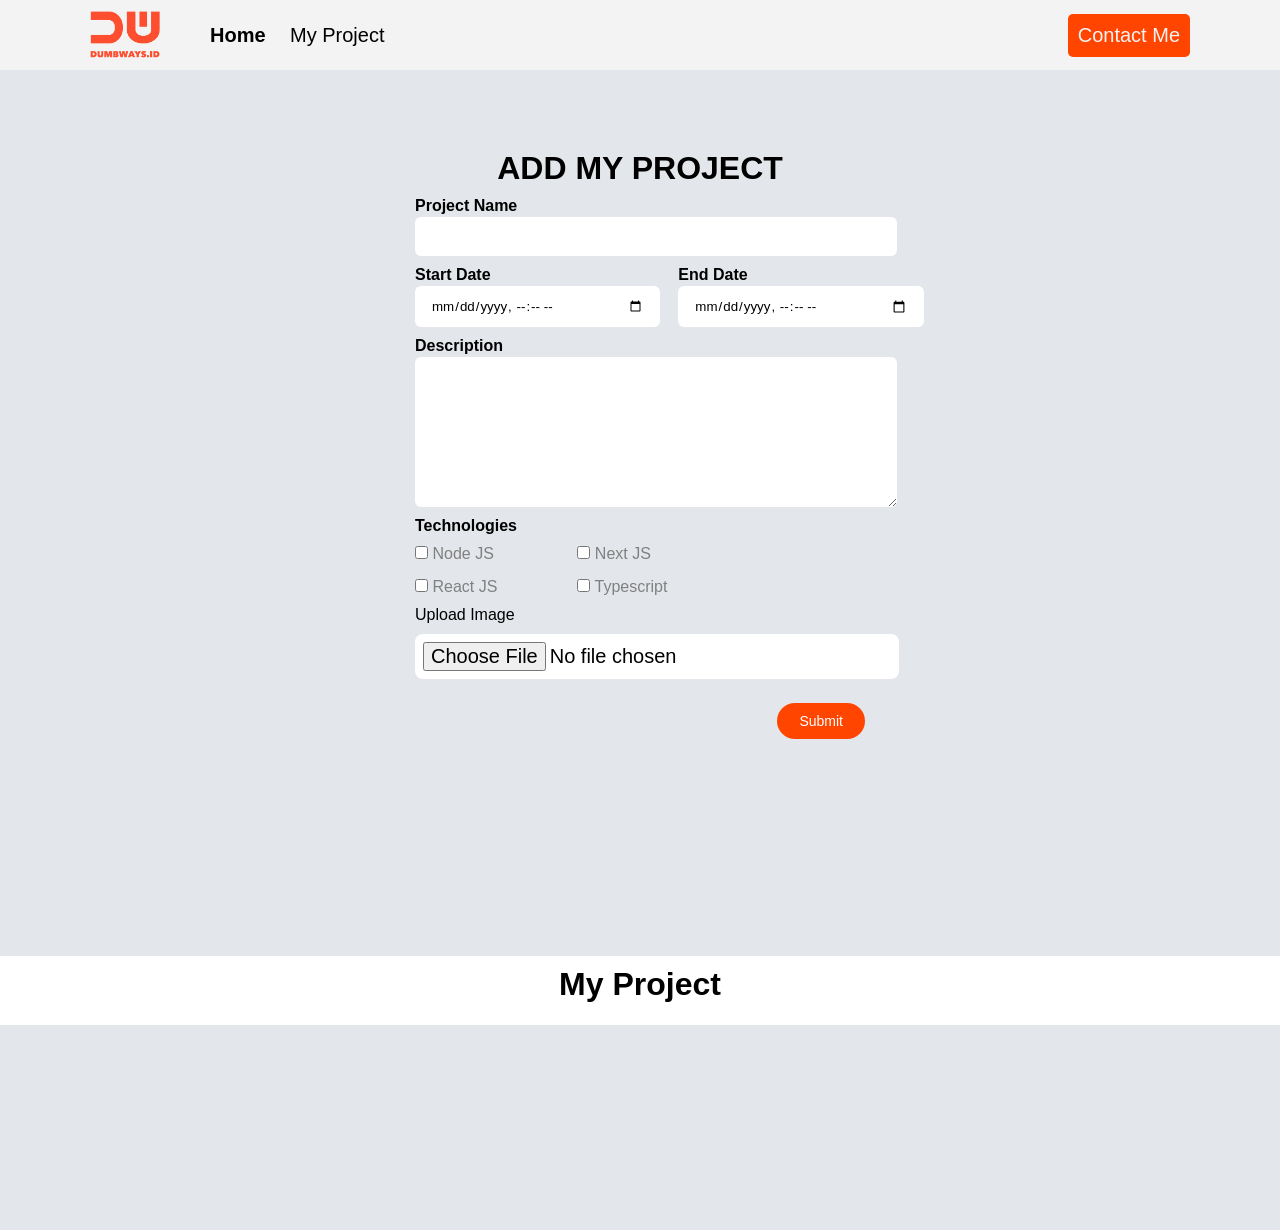
<file: index.html>
<!DOCTYPE html>
<html lang="en">
<head>
    <meta charset="UTF-8">
    <meta http-equiv="X-UA-Compatible" content="IE=edge">
    <meta name="viewport" content="width=device-width, initial-scale=1.0">
    <title>Add Project</title>
    <link rel="stylesheet" href="/assets/css/project.css">
    <link rel="preconnect" href="https://fonts.googleapis.com">
    <link rel="preconnect" href="https://fonts.gstatic.com" crossorigin>
    <link href="https://fonts.googleapis.com/css2?family=Open+Sans:ital,wght@0,400;0,700;1,500&display=swap" rel="stylesheet">
</head>
<body>
    <!-- Navbar -->
    <nav>
        <div class="kiri">
            <img src="/assets/img/brandred.png" alt="icon dumbways" width="70px" style="padding-right: 40px;">
            <ul>
                <li><a href="home.html" class="home">Home</a></li>
                <li><a href="index.html">My Project</a></li>
            </ul>
            <div class="kanan">
                <a href="contact.html">Contact Me</a>
            </div>
        </div>
    </nav>
    <!-- Main -->
    <main>
        <div class="project-form">
            <h1>ADD MY PROJECT</h1>
            <form onsubmit="addData(event)">
                <!-- Project Name -->
                <div class="projectname">
                    <label for="project_name">Project Name</label>
                    <input type="text" id="project_name">
                </div>
                <!-- Start Date & End Date -->
                <div class="date">
                    <div class="half">
                        <label for="start-date">Start Date</label>
                        <input type="datetime-local" id="start_date">
                    </div>
                    <div class="half">
                        <label for="end-date">End Date</label>
                        <input type="datetime-local" id="end_date">
                    </div>
                </div>
                <!-- Deskripsi -->
                <div class="deskripsi">
                    <label for="description">Description</label>
                    <textarea name="description" id="description"></textarea>
                </div>
                <!-- Technologies -->
                <h4>Technologies</h4>
                <div class="cekbox">
                    <!-- Bagian Kiri -->
                    <div class="cekbox-kiri">
                        <div class="cekbox-grup">
                            <input type="checkbox" name="nodejs" id="nodejs" value="nodejs">
                            <label for="nodejs">Node JS</label>
                        </div>
                        <div class="cekbox-grup">
                            <input type="checkbox" name="reactjs" id="reactjs" value="reactjs">
                            <label for="reactjs">React JS</label>
                        </div>
                    </div>
                    <!-- Bagian Kanan -->
                    <div class="cekbox-kanan">
                        <div class="cekbox-grup">
                            <input type="checkbox" name="nextjs" id="nextjs" value="nextjs">
                            <label for="nextjs">Next JS</label>
                        </div>
                        <div class="cekbox-grup">
                            <input type="checkbox" name="typescript" id="typescript" value="typescript">
                            <label for="typescript">Typescript</label>
                        </div>
                    </div>
                </div>
                <!-- Upload Image -->
                <div class="upload">
                    <label for="upload" class="upload-image">Upload Image</label>
                    <input type="file" id="upload-image" name="upload-image" accept="image/*">
                </div>
                <!-- Button Submit -->
                <div class="button">
                    <button type="submit" class="btn-submit">Submit</button>
                </div>
            </form>
        </div>
        <!-- List Project -->
        <div class="list_project_head">
            <h1>My Project</h1>
            <div id="projects" class="list-project"></div>
        </div>
    </main>
    <script src="/assets/js/project.js"></script>
</body>
</html>
</file>
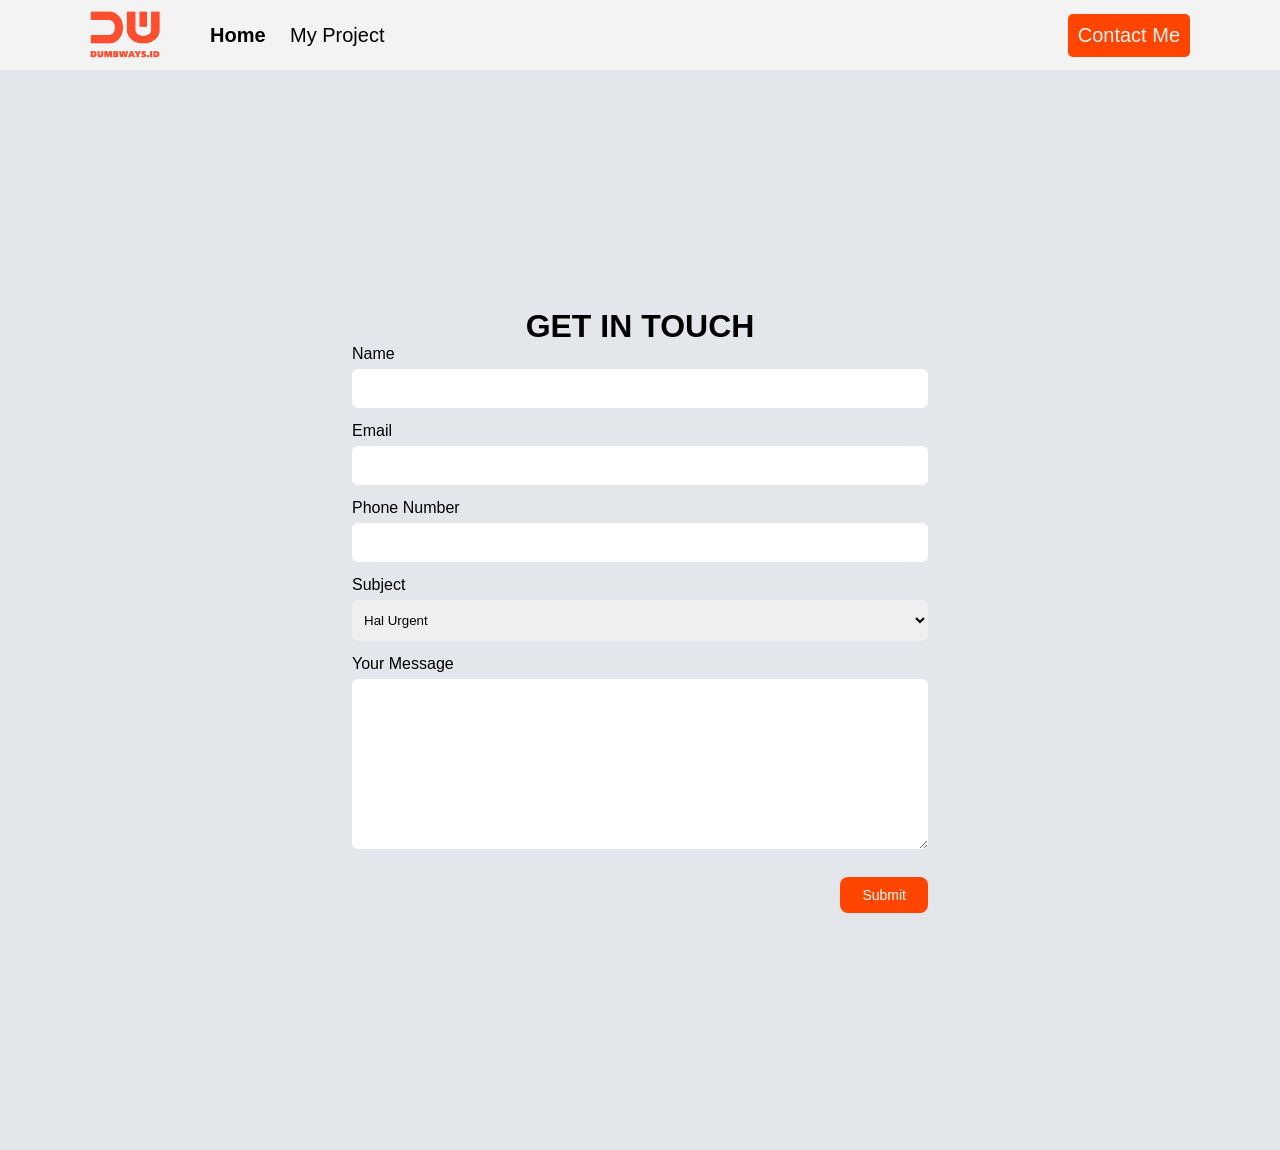
<file: contact.html>
<!DOCTYPE html>
<html lang="en">
<head>
    <meta charset="UTF-8">
    <meta http-equiv="X-UA-Compatible" content="IE=edge">
    <meta name="viewport" content="width=device-width, initial-scale=1.0">
    <title>Contact Me</title>
    <link rel="preconnect" href="https://fonts.googleapis.com">
    <link rel="preconnect" href="https://fonts.gstatic.com" crossorigin>
    <link href="https://fonts.googleapis.com/css2?family=Open+Sans:ital,wght@0,400;0,700;1,500&display=swap" rel="stylesheet">
    <link rel="stylesheet" href="/assets/css/contact.css">
</head>
<body>
    <!-- Navbar -->
    <nav>
        <div class="kiri">
            <img src="/assets/img/brandred.png" alt="icon dumbways" width="70px" style="padding-right: 40px;">
            <ul>
                <li><a href="home.html" class="home">Home</a></li>
                <li><a href="index.html">My Project</a></li>
            </ul>
        </div>
        <div class="kanan">
            <a href="contact.html">Contact Me</a>
        </div>
    </nav>
    <!-- Main -->
    <main>
        <div class="contact">
            <h1>GET IN TOUCH</h1>
            <form>
                <label >Name</label>
                <input type="text" id="name">
                <label >Email</label>
                <input type="text" id="email">
                <label >Phone Number</label>
                <input type="number" id="phone">
                <label >Subject</label>
                <select name="Subject" id="subject">
                    <option value="urgent">Hal Urgent</option>
                    <option value="bisnis">Bisnis</option>
                    <option value="sekolah">Sekolah</option>
                </select>
                <label >Your Message</label>
                <textarea id="message">
                </textarea>
                <div class="btn-submit">
                    <button type="button" onclick="submitData()">Submit</button>
                </div>  
            </form>
        </div>
    </main>
    <script src="/assets/js/contact.js"></script>
</body>
</html>
</file>
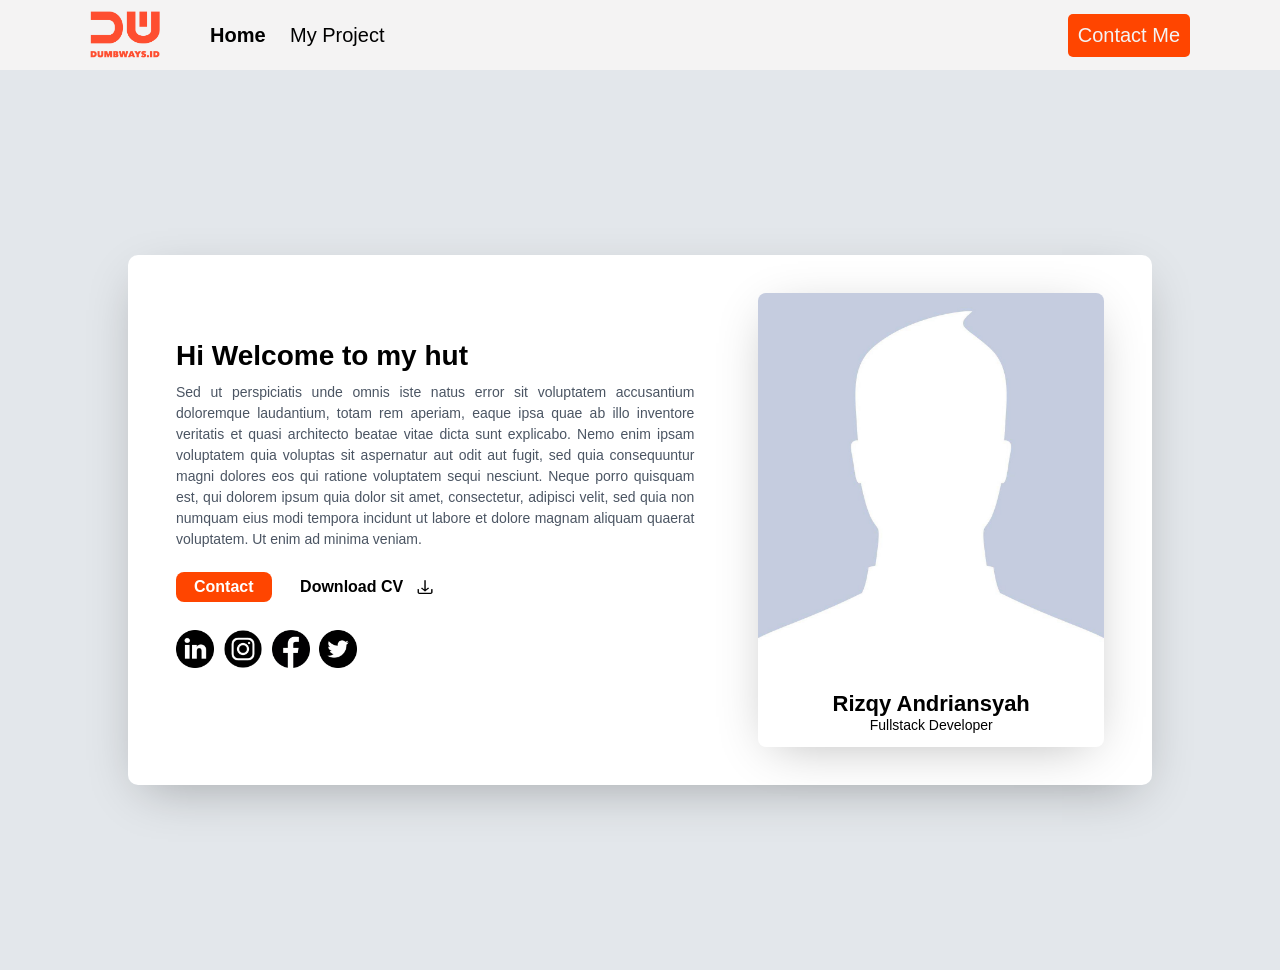
<file: home.html>
<!DOCTYPE html>
<html lang="en">
<head>
    <meta charset="UTF-8">
    <meta http-equiv="X-UA-Compatible" content="IE=edge">
    <meta name="viewport" content="width=device-width, initial-scale=1.0">
    <title>Form And Navbar</title>
    <link rel="stylesheet" href="/assets/css/style.css">
    <link rel="preconnect" href="https://fonts.googleapis.com">
    <link rel="preconnect" href="https://fonts.gstatic.com" crossorigin>
    <link href="https://fonts.googleapis.com/css2?family=Open+Sans:ital,wght@0,400;0,700;1,500&display=swap" rel="stylesheet">
</head>
<body>
    <!-- Navbar -->
    <nav>
        <div class="kiri">
            <img src="/assets/img/brandred.png" alt="icon dumbways" width="70px" style="padding-right: 40px;">
            <ul>
                <li><a href="home.html" class="home">Home</a></li>
                <li><a href="index.html">My Project</a></li>
            </ul>
        </div>
        <div class="kanan">
            <a href="contact.html">Contact Me</a>
        </div>
    </nav>
    <!-- Main -->
    <main>
        <div class="card">
            <div class="card-container">
                <div class="left-item">
                    <div class="card-content">
                        <h1>Hi Welcome to my hut</h1>
                        <p>Sed ut perspiciatis unde omnis iste natus error sit voluptatem accusantium doloremque laudantium, totam rem aperiam, eaque ipsa quae ab illo inventore veritatis et quasi architecto beatae vitae dicta sunt explicabo. Nemo enim ipsam voluptatem quia voluptas sit aspernatur aut odit aut fugit, sed quia consequuntur magni dolores eos qui ratione voluptatem sequi nesciunt. Neque porro quisquam est, qui dolorem ipsum quia dolor sit amet, consectetur, adipisci velit, sed quia non numquam eius modi tempora incidunt ut labore et dolore magnam aliquam quaerat voluptatem. Ut enim ad minima veniam.</p>
                        <div class="card-button">
                            <a href="contact.html" class="card-button-contact">Contact</a>
                            <a class="card-button-download" href="#">
                            Download CV 
                            <img src="/assets/img/download.png" alt="donwload" width="20px">
                            </a>
                        </div>
                    </div>
                <div class="social-image">
                    <a href="">
                        <img src="/assets/img/linkedin.png">
                    </a>
                    <a href="">
                        <img src="/assets/img/instagram.png">
                    </a>
                    <a href="">
                        <img src="/assets/img/facebook-circular-logo.png">
                    </a>
                    <a href="">
                        <img src="/assets/img/twitter.png">
                    </a>
                </div>
            </div>         
            <div class="card-profile right-item">
                <img src="/assets/img/Facebook-default-no-profile-pic.jpg" alt="person">
                <div class="card-profile-content">
                    <h1>Rizqy Andriansyah</h1>
                    <p>Fullstack Developer</p>
                </div>
            </div>
            </div>
        </div>
    </main>
</body>
</html>
</file>
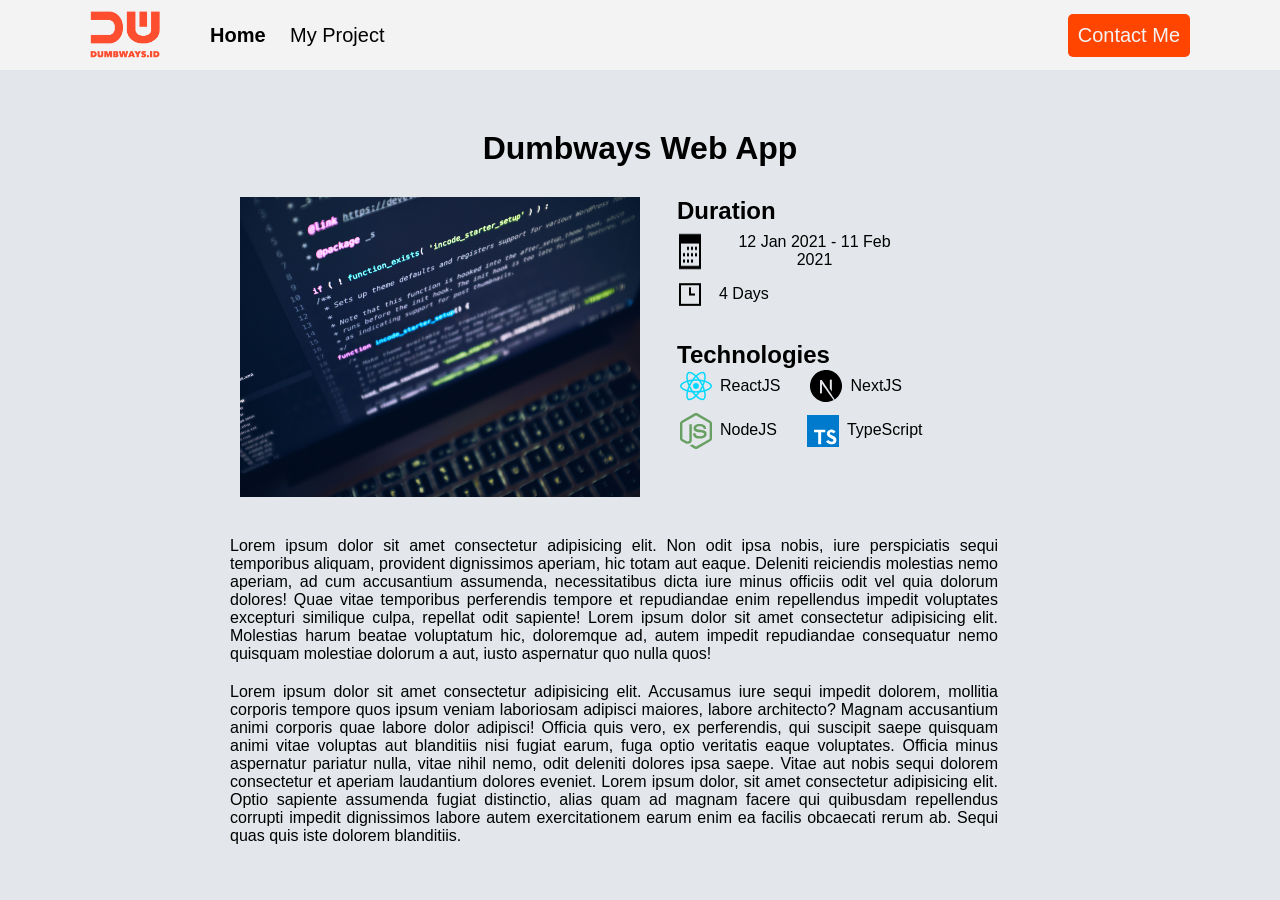
<file: project_detail.html>
<!DOCTYPE html>
<html lang="en">
<head>
    <meta charset="UTF-8">
    <meta http-equiv="X-UA-Compatible" content="IE=edge">
    <meta name="viewport" content="width=device-width, initial-scale=1.0">
    <title>Project Detail</title>
    <link rel="stylesheet" href="/assets/css/porject_detail.css">
    <link rel="preconnect" href="https://fonts.googleapis.com">
    <link rel="preconnect" href="https://fonts.gstatic.com" crossorigin>
    <link href="https://fonts.googleapis.com/css2?family=Open+Sans:ital,wght@0,400;0,700;1,500&display=swap" rel="stylesheet">
</head>
<body>
    <!-- Navbar -->
    <nav>
        <div class="kiri">
            <img src="/assets/img/brandred.png" alt="icon dumbways" width="70px" style="padding-right: 40px;">
            <ul>
                <li><a href="home.html" class="home">Home</a></li>
                <li><a href="index.html">My Project</a></li>
            </ul>
            <div class="kanan">
                <a href="contact.html">Contact Me</a>
            </div>
        </div>
    </nav>
    <!-- Main -->
    <main>
        <div class="project-detail">
            <div class="container">
                <h1>Dumbways Web App</h1>
                <div class="box">
                    <div class="left-img">
                        <img src="/assets/img/luca-bravo-XJXWbfSo2f0-unsplash.jpg" alt="">
                    </div>
                    <div class="right-box">
                        <div class="right-content">
                            <h2>Duration</h2>
                            <div class="calender">
                                <img src="/assets/img/icons8-calendar-32.png">
                                <p>12 Jan 2021 - 11 Feb 2021</p>
                            </div>
                            <div class="clock">
                                <img src="/assets/img/icons8-square-clock-32.png" alt=""> <p>4 Days</p>
                            </div>
                            <div class="icon">
                                <h2>Technologies</h2>
                                <div class="icon-bagian-kanan">
                                    <img src="/assets/img/react-js-icon.svg" > <p>ReactJS</p> 
                                    <img src="/assets/img/nextjs-icon.svg" style="margin-left: 30px;"><p>NextJS</p>
                                </div>
                                <div class="icon-bagian-kiri">
                                    <img src="/assets/img/node-js-icon.svg"><p>NodeJS</p>
                                    <img src="/assets/img/typescript-icon.svg" style="margin-left: 30px;"><p>TypeScript</p>
                                </div>
                            </div>
                        </div>
                    </div>
                </div>
                <div class="paragraf">
                    <div class="list-paragraf">
                        <p class="paragraf-text">
                            Lorem ipsum dolor sit amet consectetur adipisicing elit. Non odit ipsa nobis, iure perspiciatis sequi temporibus aliquam, provident dignissimos aperiam, hic totam aut eaque. Deleniti reiciendis molestias nemo aperiam, ad cum accusantium assumenda, necessitatibus dicta iure minus officiis odit vel quia dolorum dolores! Quae vitae temporibus perferendis tempore et repudiandae enim repellendus impedit voluptates excepturi similique culpa, repellat odit sapiente!
                            Lorem ipsum dolor sit amet consectetur adipisicing elit. Molestias harum beatae voluptatum hic, doloremque ad, autem impedit repudiandae consequatur nemo quisquam molestiae dolorum a aut, iusto aspernatur quo nulla quos!
                        </p>
                        <p class="paragraf-text">
                            Lorem ipsum dolor sit amet consectetur adipisicing elit. Accusamus iure sequi impedit dolorem, mollitia corporis tempore quos ipsum veniam laboriosam adipisci maiores, labore architecto? Magnam accusantium animi corporis quae labore dolor adipisci! Officia quis vero, ex perferendis, qui suscipit saepe quisquam animi vitae voluptas aut blanditiis nisi fugiat earum, fuga optio veritatis eaque voluptates. Officia minus aspernatur pariatur nulla, vitae nihil nemo, odit deleniti dolores ipsa saepe. Vitae aut nobis sequi dolorem consectetur et aperiam laudantium dolores eveniet.
                            Lorem ipsum dolor, sit amet consectetur adipisicing elit. Optio sapiente assumenda fugiat distinctio, alias quam ad magnam facere qui quibusdam repellendus corrupti impedit dignissimos labore autem exercitationem earum enim ea facilis obcaecati rerum ab. Sequi quas quis iste dolorem blanditiis.
                        </p>
                    </div>
                </div>
            </div>
        </div>
    </main>
</body>
</html>
</file>
<file: assets/css/project.css>
* {
    margin: 0;
    padding: 0;
    font-family: 'poppins', sans-serif;
}

/* Navbar */

nav {
    background-color: #F4F3F3;
    display: flex;
    height: 70px;
    margin-bottom: 80px;
}

nav .kiri {
    flex: 55%;
    background-color: #F4F3F3;
    padding-left: 90px;
    display: flex;
    align-items: center;
}

nav .kiri li {
    display: inline-block;
}

nav .kiri ul li a {
    text-decoration: none;
    color: black;
    padding: 10px;
    font-size: 20px;
}

.home {
    font-weight: bold;
}

nav .kanan {
    flex: 50%;
    display: flex;
    justify-content: flex-end;
    align-items: center;
    padding-right: 90px;
}

nav .kanan a {
    background-color: orangered;
    color: #F4F3F3;
    padding: 10px;
    border-radius: 5px;
    font-size: 20px;
    text-decoration: none;
}

nav .kanan a:hover {
    background-color: black;
}

body {
    background-color: #E3E7EB;
}

/* Main */

main {
    display: flex;
    align-items: center;
    margin: auto;
    flex-direction: column;;
    height: 120vh;
}

.project-form {
    width: 450px;
    margin: 0 auto;
    margin-bottom: 12px;
}

.project-form h1 {
    text-align: center;
    margin-bottom: 10px;
}

.projectname {
    display: flex;
    flex-direction: column;
    justify-content: center;
    align-items: flex-start;
    margin-bottom: 10px;
}

.projectname input {
    border: none;
    padding: 12px 16px;
    border-radius: 6px;
    width: 100%;
}

.projectname label {
    font-weight: bold;
    margin-bottom: 2px;
}

.date {
    display: flex;
    justify-content: space-between;
    margin-bottom: 10px;
}

.date input {
    border: none;
    padding: 12px 16px;
    border-radius: 6px;
}

.date label {
    font-weight: bold;
    margin-bottom: 2px;
}

.half {
    display: flex;
    flex-direction: column;
    align-items: flex-start;
}

.half:first-child input {
    width: 100%;
}

.half:last-child input {
    width: 100%;
}

.half:first-child {
    flex: 50%;
    margin-right: 50px;
}

.half:last-child {
    flex: 50%;
}

.deskripsi {
    display: flex;
    flex-direction: column;
    justify-content: center;
    align-items: flex-start;
    margin-bottom: 10px;
}

.deskripsi textarea {
    border: none;
    padding: 60px 16px;
    border-radius: 6px;
    width: 100%;
}

.deskripsi label {
    font-weight: bold;
    margin-bottom: 2px;
}

h4 {
    margin-bottom: 10px;
}

.cekbox {
    display: flex;
    margin-bottom: 10px;
}

.cekbox-kiri {
    margin-right: 80px;
}

.cekbox-grup:first-child {
    margin-bottom: 15px;
}

.cekbox-grup {
    color: grey;
}

.upload input {
    width: 104%;
    padding: 12px 16px;
    font-size: 20px;
    font-weight: 400;
    padding: 8px;
    margin-top: 10px;
    margin-bottom: 10px;
    background: white;
    border: 1px solid none;
    border-radius: 8px;
    cursor: pointer;
}

.button {
    width: 100%;
    margin-top: 14px;
    display: flex;
    align-items: center;
    justify-content: flex-end;
}

.button .btn-submit {
    padding: 10px 22px;
    border: none;
    border-radius: 25px;
    background-color: orangered;
    color: white;
    font-size: 14px;
}

/* List Project */

.list_project_head {
    display: flex;
    flex-direction: column;
    margin-top: 80px;
    background-color: white;
    margin: auto;
    width: 100%;
}

.list_project_head h1 {
    margin-top: 10px;
    text-align: center;
}


.list-project {
    margin-top: 22px;
    width: 100%;
    display: flex;
    align-items: center;
    justify-content: center;
    flex-wrap: wrap;
    gap: 20px;
}

.card-project {
    text-decoration: none;
    color: black;
    flex-basis: 20%;
    background: white;
    border-radius: 10px;
    overflow: hidden;
    box-shadow: 0 10px 50px -15px rgba(0, 0, 0, 0.3);
}

.cover_image {
    display: flex;
    justify-content: center;
}

.cover_image img {
    margin: 10px 10px 10px 10px;
    width: 230px;
    height: 230px;
    object-fit: fill;
    border-radius: 10px;
}

.card-content {
    padding: 20px;
}

.project_name {
    font-weight: 700;
    font-size: 16;
}

.tech_icon img {
    margin-top: 10px;
    width: 30px;
}

.btn-card {
    width: 100%;
    display: flex;
    margin-top: 10px;
    align-items: center;
    justify-content: space-between;
    gap: 10px;
}

.btn-card button {
    padding: 6px 18px;
    flex: 1;
    text-decoration: none;
    background: rgb(19, 19, 19);
    color: white;
    border: none;
    border-radius: 8px;

}
</file>
<file: assets/css/contact.css>
* {
    margin: 0;
    padding: 0;
    font-family: 'poppins', sans-serif;
}

/* Navbar */

nav {
    background-color: #F4F3F3;
    display: flex;
    height: 70px;
}

nav .kiri {
    flex: 55%;
    background-color: #F4F3F3;
    padding-left: 90px;
    display: flex;
    align-items: center;
}

nav .kiri li {
    display: inline-block;
}

nav .kiri ul li a {
    text-decoration: none;
    color: black;
    padding: 10px;
    font-size: 20px;
}

.home {
    font-weight: bold;
}

nav .kanan {
    flex: 50%;
    display: flex;
    justify-content: flex-end;
    align-items: center;
    padding-right: 90px;
}

nav .kanan a {
    background-color: orangered;
    color: #F4F3F3;
    padding: 10px;
    border-radius: 5px;
    font-size: 20px;
    text-decoration: none;
}

nav .kanan a:hover {
    background-color: black;
}

body {
    background-color: #E3E7EB;
}

main {
    display: flex;
    align-items: center;
    margin: auto;
    justify-content: space-between;
    max-width: 1024px;
    height: 120vh;
}


/* Contact */

.contact{
    width: 576px;
    margin: auto;
}

.contact h1{
    text-align: center;
}

.contact form{
    display: flex;
    flex-direction: column;
}

.contact form input{
    padding: 12px 16px;
    border: none;
    border-radius: 6px;
    margin-bottom: 14px;
}

.contact form input:focus{
    outline: 2px solid orangered;
}

.contact form label{
    margin-bottom: 6px;
}

.contact form select{
    padding: 12px 8px;
    border: none;
    border-radius: 6px;
    margin-bottom: 14px;
    user-select: none;
}

.contact form select:focus{
    outline: 2px solid orangered;
}

.contact form textarea{
    border: none;
    height: 170px;
    border-radius: 6px;
    margin-bottom: 14px;
}

.contact form textarea:focus{
    outline: 2px solid orangered;
}

.contact form .btn-submit{
    width: 100%;
    margin-top: 14px;
    display: flex;
    align-items: center;
    justify-content: flex-end;
}

.contact form .btn-submit button{
    padding: 10px 22px;
    border: none;
    border-radius: 8px;
    background-color: orangered;
    color: #FFF;
    font-size: 14px;
}

.contact form .btn-submit button:hover {
    background: black;
}
</file>
<file: assets/css/style.css>
* {
    margin: 0;
    padding: 0;
    font-family: 'poppins', sans-serif;
}

/* Navbar */

nav {
    background-color: #F4F3F3;
    display: flex;
    height: 70px;
}

nav .kiri {
    flex: 55%;
    background-color: #F4F3F3;
    padding-left: 90px;
    display: flex;
    align-items: center;
}

nav .kiri li {
    display: inline-block;
}

nav .kiri ul li a {
    text-decoration: none;
    color: black;
    padding: 10px;
    font-size: 20px;
}

.home {
    font-weight: bold;
}

nav .kanan {
    flex: 50%;
    display: flex;
    justify-content: flex-end;
    align-items: center;
    padding-right: 90px;
}

nav .kanan a {
    background-color: orangered;
    color: #F4F3F3;
    padding: 10px;
    border-radius: 5px;
    font-size: 20px;
    text-decoration: none;
}

nav .kanan a:hover {
    background-color: black;
}

body {
    background-color: #E3E7EB;
}

/* Main */

main {
    display: flex;
    align-items: center;
    margin: auto;
    justify-content: space-between;
    max-width: 1024px;
    height: 100vh;
}

.card{
    width: 1024px;
    margin: 36px auto;
    padding: 38px 0;
    background: white;
    border-radius: 10px;
    box-shadow: 0 15px 50px -15px rgba(0, 0, 0, 0.3);
}

.card-container{
    padding: 0 48px;
    margin: auto;
    text-align: justify;
    display: flex;
    align-items: center;
    justify-content: space-between;
}

.left-item{
    flex-basis: 60%;
}

.right-item{
    flex-basis: 40%;
}

.card-content h1{
    font-size: 28px;
    margin-bottom: 10px;
}

.card-content p{
    font-size: 14px;
    line-height: 1.5em;
    color: #4b5563;
}

.card-button{
    width: 50%;
    margin-top: 22px;
    display: flex;
    align-items: center;
    justify-content: space-between;
}

.card-button .card-button-contact{
    text-decoration: none;
    padding: 6px 18px;
    background: orangered;
    color: white;  
    border: none;
    border-radius: 8px;
    outline: none;
}

.card-button-contact:hover {
    background: black;
}

.card-button .card-button-download{
    display: flex;
    align-items: center;
}

.card-button .card-button-download img{
    margin-left: 12px;
}

.card-button a{
    text-decoration: none;
    color: black;
    font-weight: 600;
}

.social-image{
    width: 35%;
    margin: 28px 0;
    display: flex;    
    align-items: center;
    justify-content: space-between;
}

.social-image img{
    width: 38px;
}

.card-profile{
    margin-left: 64px;
    text-align: center;
    background: white;
    box-shadow: 0 10px 50px -15px rgba(0, 0, 0, 0.3);
    border-radius: 8px;
    overflow: hidden;
}

.card-profile img{
    width: 100%;
}

.card-profile .card-profile-content{
    padding: 14px;
}

.card-profile h1{
    font-size: 22px;
}

.card-profile p{
    font-size: 14px;
}
</file>
<file: assets/css/porject_detail.css>
* {
    margin: 0;
    padding: 0;
    font-family: 'poppins', sans-serif;
}

/* Navbar */

nav {
    background-color: #F4F3F3;
    display: flex;
    height: 70px;
    margin-bottom: 60px;
}

nav .kiri {
    flex: 55%;
    background-color: #F4F3F3;
    padding-left: 90px;
    display: flex;
    align-items: center;
}

nav .kiri li {
    display: inline-block;
}

nav .kiri ul li a {
    text-decoration: none;
    color: black;
    padding: 10px;
    font-size: 20px;
}

.home {
    font-weight: bold;
}

nav .kanan {
    flex: 50%;
    display: flex;
    justify-content: flex-end;
    align-items: center;
    padding-right: 90px;
}

nav .kanan a {
    background-color: orangered;
    color: #F4F3F3;
    padding: 10px;
    border-radius: 5px;
    font-size: 20px;
    text-decoration: none;
}

nav .kanan a:hover {
    background-color: black;
}

body {
    background-color: #E3E7EB;
}

/* Main */

.project-detail {
    align-items: center;
}

.project-detail .container {
    text-align: center;
}

.box {
    display: flex;
    height: 300px;
    width: 100%;
    margin-top: 30px;
}

.box .left-img {
    display: flex;
    flex: 50%;
    justify-content: flex-end;
}

.box .left-img img {
    width: 400px;
    height: 300px;
}

.box .right-box {
    display: flex;
    flex: 50%;
    justify-content: flex-start;
}

.right-content {
    width: 350px;
}

.right-content h2 {
    text-align: left;
    margin-left: 37px;
}

.calender {
    width: 250px;
    margin-left: 20px;
    display: flex;
}

.calender p {
    text-align: center;
    margin-top: 8px;
    margin-bottom: 8px;
    float: right;
}

.calender img {
    margin-right: 13.512px;
    margin-left: 13.512px;
    margin-top: 1.200px;
    margin-top: 1.200px;
    width: 32px;
    float: left;
}

.clock {
    width: 250px;
    margin-left: 20px;
    display: flex;
}

.clock p {
    text-align: center;
    margin-top: 8px;
    margin-bottom: 8px;
    float: right;
}

.clock img {
    margin-right: 13.512px;
    margin-left: 13.512px;
    margin-top: 1.200px;
    margin-top: 1.200px;
    width: 32px;
    float: left;
}

.icon {
    margin-top: 30px;
}

.icon-bagian-kanan {
    width: 250px;
    margin-left: 40px;
    margin-bottom: 10px;
    display: flex;
}

.icon-bagian-kiri {
    width: 250px;
    margin-left: 40px;
    display: flex;
}

.icon-bagian-kanan p {
    margin-top: 8px;
    margin-bottom: 8px;
    margin-left: 8px;
}

.icon-bagian-kiri p {
    margin-top: 8px;
    margin-bottom: 8px;
    margin-left: 8px;
}

.icon-bagian-kanan img {
    width: 32px;
}

.icon-bagian-kiri img {
    width: 32px;
}

.paragraf {
    width: 100%;
}

.paragraf .list-paragraf {
    width: 60%;
    margin-top: 20px;
    margin-left: 230px;
}

.paragraf .list-paragraf .paragraf-text {
    text-align: justify;
    padding-top: 20px;
}
</file>
